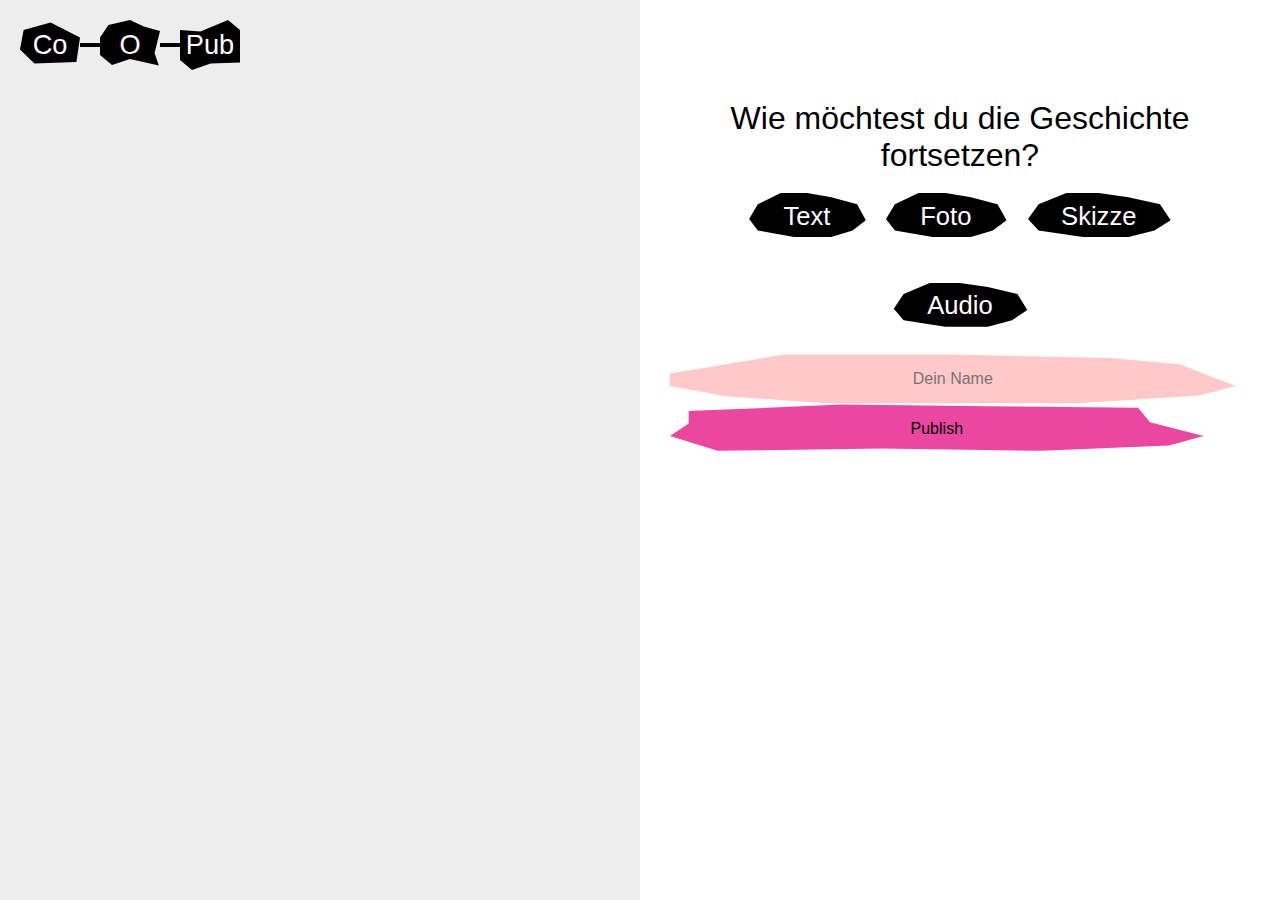
<file: public/index.html>
<!DOCTYPE html>
<html lang="en">

<head>
  <meta charset="UTF-8">
  <meta name="viewport" content="width=device-width, initial-scale=1.0">
  <title>Indiecon Test</title>
  <script src="api-calls.js" defer></script>
  <script src="einträge.js" defer></script>
  <link rel="stylesheet" href="einträge.css">
</head>

<body>

  <div class="logo-container">
    <button class="logo-button form1">Co</button>
    <div class="logo-line"></div>
    <button class="logo-button form2">O</button>
    <div class="logo-line"></div>
    <button class="logo-button form3">Pub</button>
  </div>

  <div class="flexbox-container">

    <div class="storys"></div>


    <div class="tree"></div>

    <div class="main">

      <div class="wahlfeld">
        <label>Wie möchtest du die Geschichte fortsetzen?</label>

        <div class="wahl-buttons">
          <button data-type="text">Text</button>
          <button data-type="image">Foto</button>
          <button data-type="sketch">Skizze</button>
          <button data-type="audio">Audio</button>
        </div>
      </div>

      <input type="text" class="input-name" placeholder="Dein Name">

      <textarea class="textfeld" placeholder="Führe die Geschichte fort..."></textarea>

      <input type="file" class="input-foto" accept="image/*">
      <div class="image-preview"></div>

      <canvas class="skizze-canvas"></canvas>

      <div class="audio-recorder">
        <button class="start-audio">Start Aufnahme</button>
        <button class="stop-audio" disabled>Stop</button>
        <audio controls class="audio-preview"></audio>
      </div>


      <button class="publish">Publish</button>

    </div>
  </div>

</body>


</html>
</file>
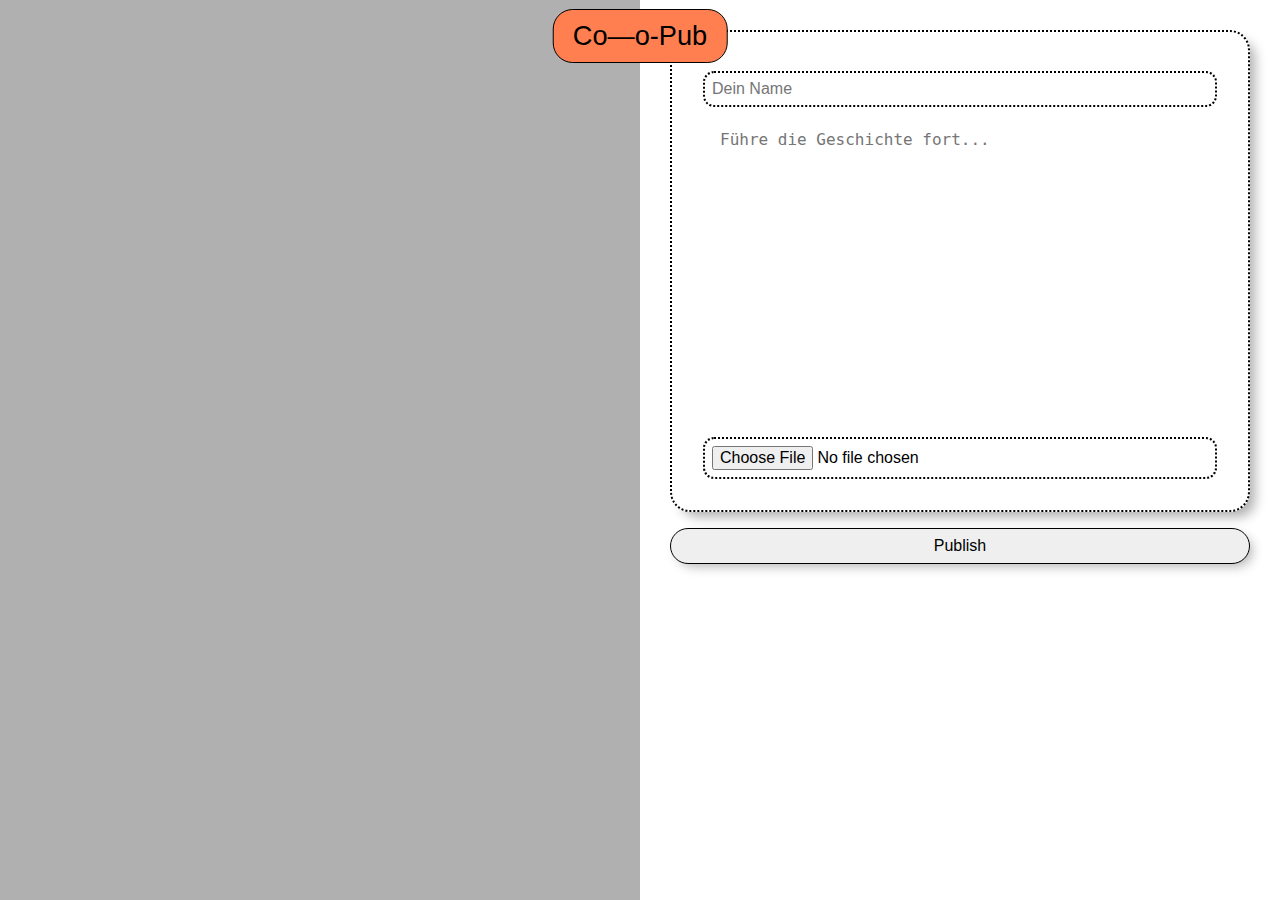
<file: public/Indiecon-website-Einträge-Eva/1/Einträge.html>
<!DOCTYPE html>
<html lang="en">
<head>
    <meta charset="UTF-8">
    <meta name="viewport" content="width=device-width, initial-scale=1.0">
    <title>Einträ<ge-Indiecon></ge-Indiecon></title>
    <link rel="stylesheet" href="einträge.css">
</head>
<body>
    
<button class="logo">Co—o-Pub</button>

<div class="flexbox-container">

    <div class="storys">
    </div>

    <div class="main">
    <div class="textfeld-wrapper">

        <input type="text" class="input-name" placeholder="Dein Name">
        <textarea class="textfeld" placeholder="Führe die Geschichte fort..."></textarea>
        <div class="image-preview"></div>
        <input type="file" class="input-foto" accept="image/*">
    </div>

    <button class="publish">Publish</button>
    </div>


</div>

</body>

<script src="einträge.js" defer></script>

</html>
</file>
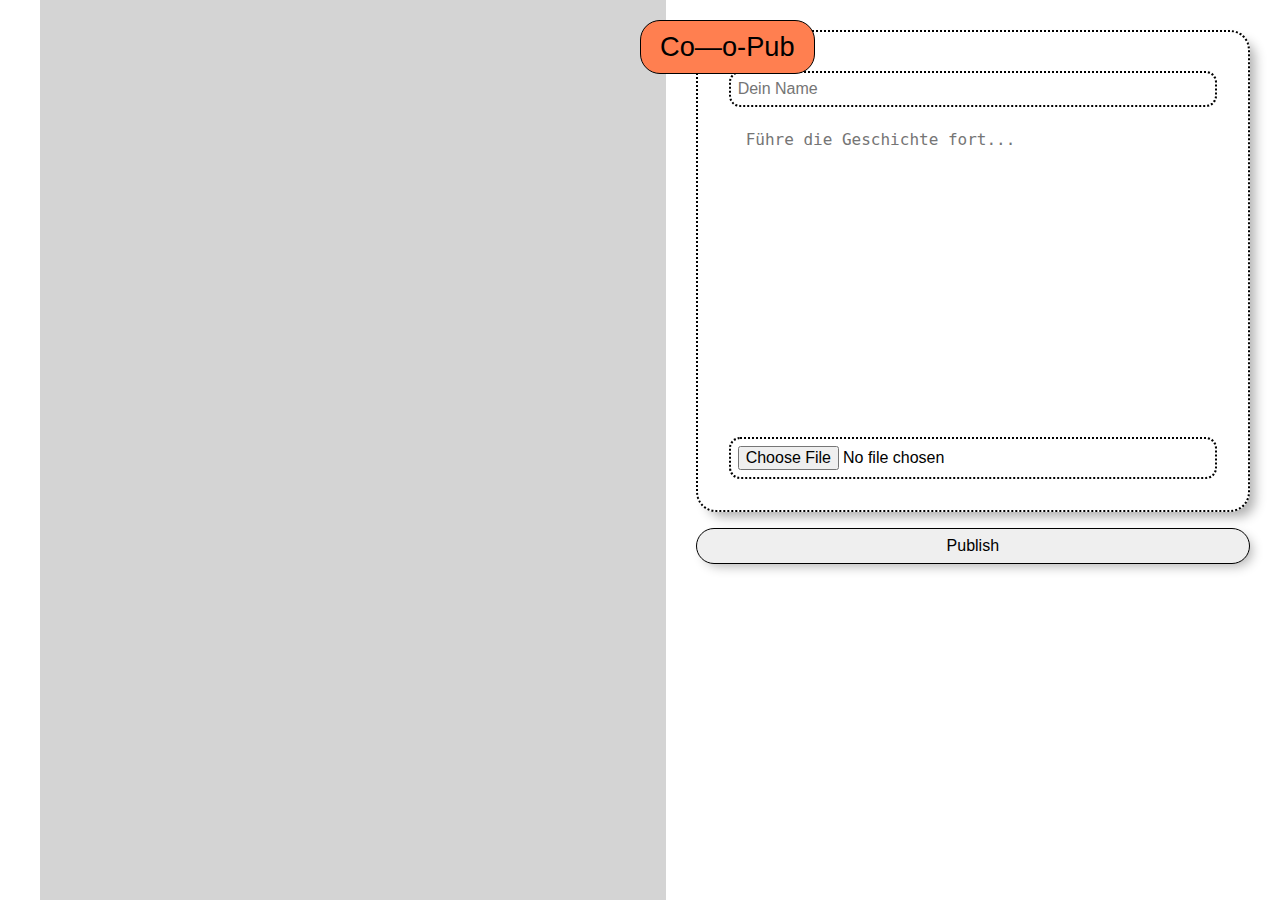
<file: public/Indiecon-website-Einträge-Eva/2/Einträge.html>
<!DOCTYPE html>
<html lang="en">
<head>
    <meta charset="UTF-8">
    <meta name="viewport" content="width=device-width, initial-scale=1.0">
    <title>Einträ<ge-Indiecon></ge-Indiecon></title>
    <link rel="stylesheet" href="einträge.css">
</head>
<body>
    
  <button class="logo">Co—o-Pub</button>
  <div class="flexbox-container">
    <div class="tree"></div>
    <div class="storys"></div>
    <div class="main">
      <div class="textfeld-wrapper">
        <input type="text" class="input-name" placeholder="Dein Name">
        <textarea class="textfeld" placeholder="Führe die Geschichte fort..."></textarea>
        <div class="image-preview"></div>
        <input type="file" class="input-foto" accept="image/*">
      </div>
      <button class="publish">Publish</button>
    </div>
  </div>


</div>

</body>

<script src="einträge.js" defer></script>

</html>
</file>
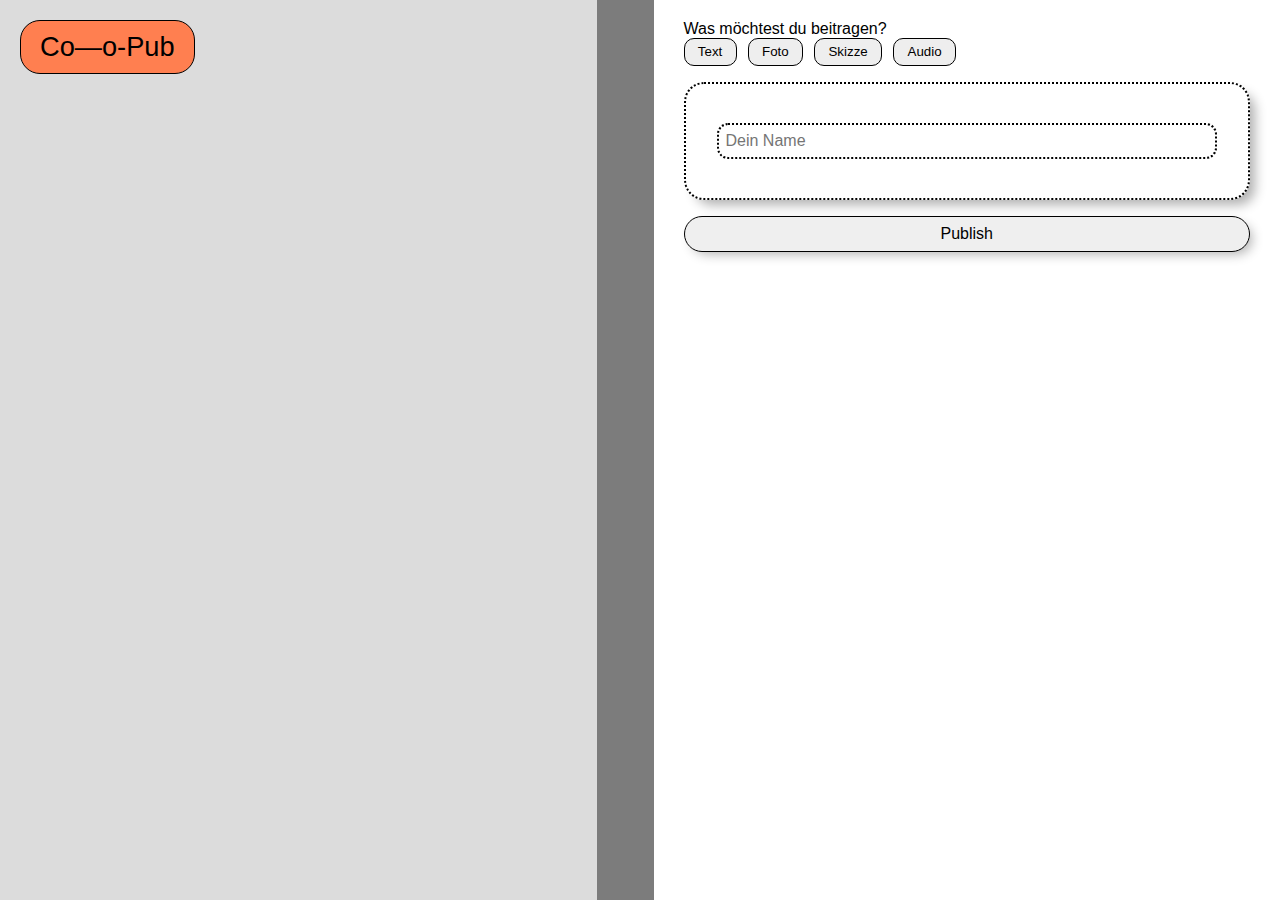
<file: public/Indiecon-website-Einträge-Eva/3/Einträge.html>
<!DOCTYPE html>
<html lang="en">
<head>
    <meta charset="UTF-8">
    <meta name="viewport" content="width=device-width, initial-scale=1.0">
    <title>Einträ<ge-Indiecon></ge-Indiecon></title>
    <link rel="stylesheet" href="einträge.css">
</head>
<body>
    
  <button class="logo">Co—o-Pub</button>
  <div class="flexbox-container">
    <div class="links">
      <div class="storys"></div>
      <div class="footnotes"></div>
    </div>

    <div class="tree"></div>

    <div class="main">
      <div class="wahlfeld">
        <label>Was möchtest du beitragen?</label>
          <div class="wahl-buttons">
            <button data-type="text">Text</button>
            <button data-type="image">Foto</button>
            <button data-type="sketch">Skizze</button>
            <button data-type="audio">Audio</button>
          </div>
    </div>
      <div class="textfeld-wrapper">
        <input type="text" class="input-name" placeholder="Dein Name">
        <canvas class="skizze-canvas" width="400" height="300" ></canvas>
<div class="audio-recorder" >
  <button class="start-audio">Start Aufnahme</button>
  <button class="stop-audio" disabled>Stop</button>
  <audio class="audio-preview"></audio>
</div>
        <textarea class="textfeld" placeholder="Führe die Geschichte fort..."></textarea>
        <div class="image-preview"></div>
        <input type="file" class="input-foto" accept="image/*">
      </div>
      <button class="publish">Publish</button>
    </div>
  </div>

</div>

</body>

<script src="einträge.js" defer></script>

</html>
</file>
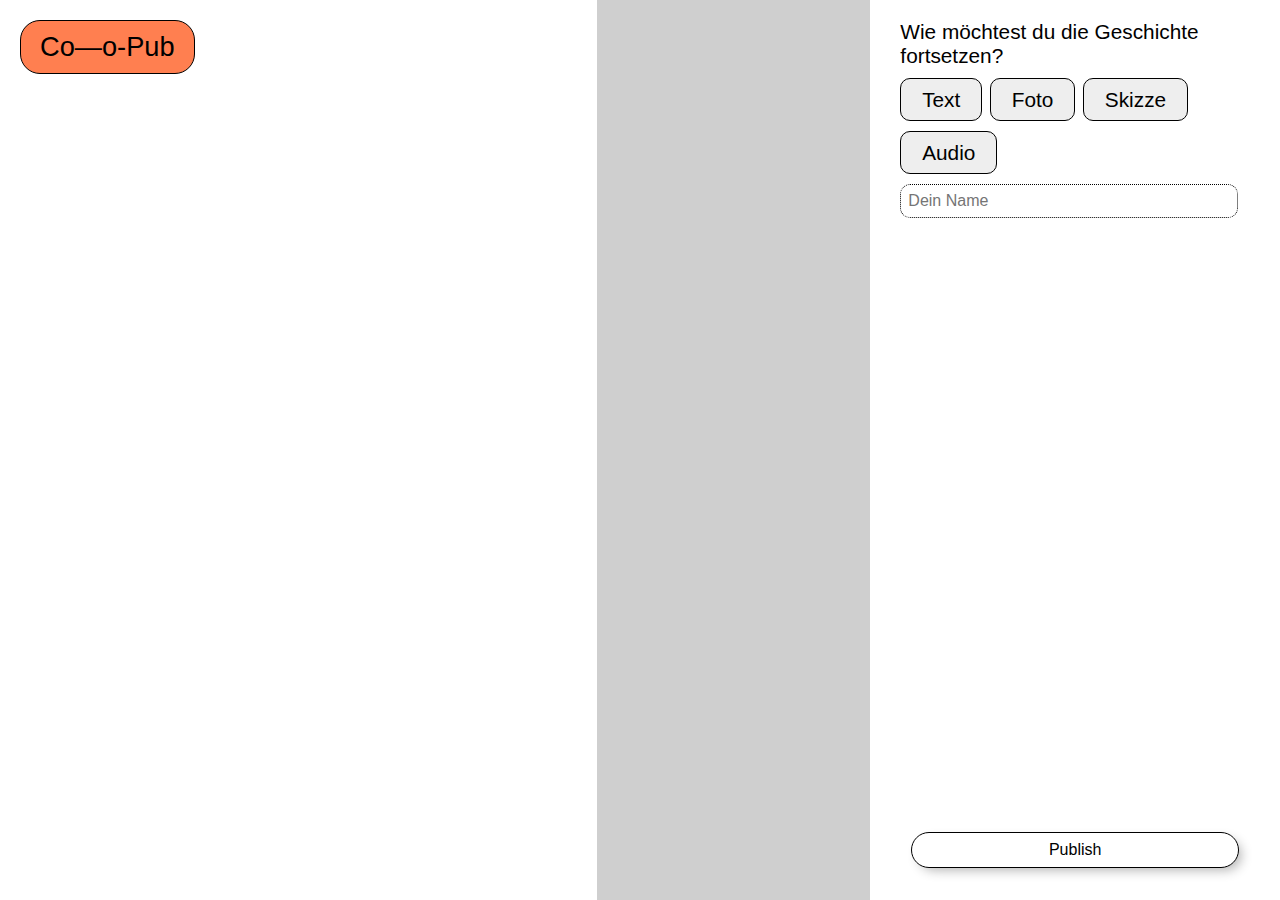
<file: public/Indiecon-website-Einträge-Eva/4-aktuellster stand/Einträge.html>
<!DOCTYPE html>
<html lang="en">
<head>
    <meta charset="UTF-8">
    <meta name="viewport" content="width=device-width, initial-scale=1.0">
    <title>Einträge Indiecon</title>
    <link rel="stylesheet" href="einträge.css">
</head>
<body>
    
<button class="logo">Co—o-Pub</button>
  
  
<div class="flexbox-container">

  <div class="storys"></div>
  <div class="footnotes"></div>


  <div class="tree"></div>

    <div class="main">

      <div class="wahlfeld">
        <label>Wie möchtest du die Geschichte fortsetzen?</label>
        
        <div class="wahl-buttons">
          <button data-type="text">Text</button>
          <button data-type="image">Foto</button>
          <button data-type="sketch">Skizze</button>
          <button data-type="audio">Audio</button>
        </div>
      </div>

      <input type="text" class="input-name" placeholder="Dein Name">

        <textarea class="textfeld" placeholder="Führe die Geschichte fort..."></textarea>

        <input type="file" class="input-foto" accept="image/*">
        <div class="image-preview"></div>
        
        <canvas class="skizze-canvas"></canvas>

        <div class="audio-recorder">
          <button class="start-audio">Start Aufnahme</button>
          <button class="stop-audio" disabled>Stop</button>
          <audio controls class="audio-preview"></audio>
        </div>
        
                                 
      <button class="publish">Publish</button>

    </div>
</div>

</body>

<script src="einträge.js" defer></script>

</html>
</file>
<file: public/einträge.css>
body {
  background-color: #111;
  margin: 0;
  padding: 0;
  height: 100%;
  font-family: sans-serif;
}

.flexbox-container {
  display: flex;
  width: 100%;
  height: 100vh;
  overflow: hidden;
}

.logo-container {
  display: flex;
  gap: 0;
  position: absolute;
  top: 20px;
  left: 20px;
  z-index: 1000;
  align-items: center;
}

.logo-button {
  background: rgb(0, 0, 0);
  color: white;
  padding: 0.3em 0.7em;
  font-size: 1.7rem;
  border: none;
  cursor: pointer;
  height: 50px;
  width: 60px;
  transition: all 0.2s ease;
  position: relative;
  display: flex;
  align-items: center;
  justify-content: center;
}

.logo-button.form1 {
  clip-path: polygon(51% 5%, 100% 35%, 94% 84%, 24% 87%, 0 59%, 6% 20%);
  -webkit-clip-path: polygon(51% 5%, 100% 35%, 94% 84%, 24% 87%, 0 59%, 6% 20%);
}

.logo-button.form2 {
  clip-path: polygon(50% 0%, 73% 13%, 100% 22%, 91% 66%, 98% 91%, 50% 78%, 20% 90%, 0% 70%, 0% 35%, 14% 10%);
  -webkit-clip-path: polygon(50% 0%, 73% 13%, 100% 22%, 91% 66%, 98% 91%, 50% 78%, 20% 90%, 0% 70%, 0% 35%, 14% 10%);
}

.logo-button.form3 {
  clip-path: polygon(34% 23%, 80% 0%, 100% 20%, 100% 85%, 51% 87%, 20% 100%, 0% 80%, 0% 20%);
  -webkit-clip-path: polygon(34% 23%, 80% 0%, 100% 20%, 100% 85%, 51% 87%, 20% 100%, 0% 80%, 0% 20%);
}

.logo-line {
  width: 20px;
  height: 4px;
  background: black;
  margin: 0;
}

.logo-button:hover {
  transform: translateY(-2px);
}

.logo-button:active {
  transform: translateY(0px);
}

.storys {
  width: 50%;
  background-color: #ededed;      
  padding-top: 100px;
  padding-left: 30px;
  padding-right: 30px;
  overflow-y: scroll;
  display: inline;
  gap: 0.3em;
  height: auto;
  font-size: 1.8em;
  padding-bottom: 20px;
}

.story-part {
  display: inline;
  max-height: auto;
  max-width: 100%;
  overflow: scroll;
}

.story-part.blur {
  filter: blur(3px);
  pointer-events: none;
}

.story-part sup {
  margin-right: 0.3em;
}

.image-part {
  display: inline;
  max-height: 1em;
}

.audio-play-btn {
  background: none;
  border: none;
  cursor: pointer;
  color: white;
  font-size: 1em;
  padding: 0;
  display: inline;
}

.main {
  background-color: white;
  width: 50%;
  height: auto;
  padding: 30px;
  padding-top: 100px;
  overflow-y: auto;
  position: relative;
}

.wahlfeld {
  font-size: 2em;
  text-align: center;
}

.wahl-buttons button {
  margin-bottom: -20px;
  padding: 1.5em;
  padding-bottom: 2em;
  padding-top: 1em;
  background: #000000;
  color: white;
  cursor: pointer;
  font-size: 0.8em;
  clip-path: polygon(85.65% 51.4%, 96.04% 42.12%, 88.03% 24.99%, 89.24% 27.57%, 69.01% 21.2%, 50% 17.41%, 29.29% 17.41%, 11.46% 27.57%, 4.7% 40.88%, 11.46% 51.4%, 39.94% 57.28%, 69.01% 57.28%);
}

.input-name {
  padding: 1em;
  font-size: 1rem;
  width: 92%;
  clip-path: polygon(50% 2%, 20.27% 2%, 9.9% 21.31%, 0% 39.75%, 0% 64.7%, 9.9% 85.27%, 27.75% 99.5%, 72.25% 99.5%, 93.5% 83.75%, 100% 64.7%, 90.1% 21.31%, 77.75% 9%);
  background-color: #ffc9c9;
  border: none;
  text-align: center;
}
.input-name:focus {
  outline: none;
}

.textfeld,
.skizze-canvas {
  width: 100%;
  height: 400px;
  border: none;
  resize: none;
  padding: 3em;
  border-radius: 10px;
  font-size: 1rem;
  box-sizing: border-box;
  box-shadow: 0 0 8px rgba(0, 0, 0, 0.3);
  margin-bottom: 0.5em;
  clip-path: polygon(48.12% 4.72%, 22.25% 1.25%, 3.6% 6.48%, 5.02% 30.72%, 0% 63.95%, 9% 80.19%, 9% 98.75%, 36.96% 94.43%, 67.49% 98.75%, 98.02% 94.43%, 95.85% 59.1%, 89.5% 36.03%, 95.85% 11.11%, 73.98% 1.25%);
  background-color: #47ebbf
}

.input-foto,
.audio-recorder {
  width: 100%;
  height: auto;
  border: none;
  resize: none;
  padding: 1em;
  border-radius: 10px;
  box-sizing: border-box;
  box-shadow: 0 0 8px rgba(0, 0, 0, 0.3);
  margin-bottom: 0.5em;
}

.image-preview img {
  max-width: 100%;
  max-height: 200px;
  border-radius: 10px;
  margin-top: 0.5em;
  box-shadow: 0 0 8px rgba(0, 0, 0, 0.3);
}

.audio-preview {
  margin-top: 1em;
  border-radius: 20px;
}

.textfeld,
.input-foto,
.skizze-canvas,
.audio-recorder {
  display: none;
}

.publish {
  padding: 1em;
  font-size: 1rem;
  width: 92%;
  border: none;
  clip-path: polygon(63.5% 5.73%, 32.22% 2%, 3.51% 15.05%, 3.51% 40%, 0% 64.7%, 8.92% 94.5%, 39.68% 89.88%, 69.47% 94.5%, 93.5% 83.75%, 100% 64.7%, 89.95% 37.52%, 87.73% 8.62%);
  background-color: #eb47a1
}
</file>
<file: public/Indiecon-website-Einträge-Eva/1/einträge.css>
body {
    background-color: #111;
    margin: 0;
    padding: 0;
    height: 100%;
  }

button.logo {
    background: coral;
    padding: 0.3em 0.7em;
    font-size: 1.7rem;
    border: solid 1px black;
    border-radius: 20px;
    cursor: pointer;
    z-index: 1000;
    height: 6vh;
    position: absolute;
    top: 1%;
    left: 50%;
    transform: translate(-50%);
}


.flexbox-container {
  display: flex;
  width: 100%;
  height: 100vh;
  overflow: hidden;
}

.storys {
  background-color: rgb(176, 176, 176);
  width: 50%;
  height: auto;
  padding: 30px;
  z-index: 0;
  overflow-y: auto;
}

.main {
  background-color:  rgb(255, 255, 255);
  width: 50%;
  height: auto;
  padding: 30px;
  z-index: 0;
  overflow-y: auto;
}


.textfeld-wrapper {
  display: flex;
  flex-direction: column;
  gap: 0.5em;
  border: 2px dotted black;
  border-radius: 20px;
  padding: 2em;
  background-color: #ffffff;
  box-shadow: 8px 8px 12px -3px rgba(0,0,0,0.31);
}

.textfeld {
  width: 100%;
  height: 300px;
  border: none;
  resize: none;
  padding: 1em;
  border-radius: 10px;
  font-size: 1rem;
  box-sizing: border-box;
}


.publish {
  margin-top: 1em;
  padding: 0.5em 1.2em;
  font-size: 1rem;
  border-radius: 20px;
  border: solid 1px black;
  width: 100%;
  box-shadow: 5px 5px 12px -3px rgba(0,0,0,0.31);
}

.story-entry {
  background-color: white;
  border: 1px solid black;
  padding: 1em;
  border-radius: 15px;
  margin-bottom: 1em;
  box-shadow: 3px 3px 8px rgba(0,0,0,0.2);
  font-size: 1rem;
  white-space: pre-wrap; /* Zeilenumbrüche beibehalten */
}

.story-entry.blur {
  filter: blur(5px);
  pointer-events: none; /* optional: verhindert Interaktion */
}

.input-name, .input-foto {
  margin-top: 0.5em;
  padding: 0.5em;
  font-size: 1rem;
  border-radius: 10px;
  border: none;
  outline: dotted 2px black;
  outline-offset: -1px;
  width: 100%;
  box-sizing: border-box;
}

.entry-image {
  max-width: 100%;
  height: auto;
  border-radius: 10px;
  margin-bottom: 0.5em;
}

.image-preview img {
  max-width: 100%;
  max-height: 150px;
  border-radius: 10px;
  margin-top: 0.5em;
  box-shadow: 0 0 8px rgba(0,0,0,0.3);
}
</file>
<file: public/Indiecon-website-Einträge-Eva/2/einträge.css>
body {
      background-color: #111;
      margin: 0;
      padding: 0;
      height: 100%;
    }
    button.logo {
      background: coral;
      padding: 0.3em 0.7em;
      font-size: 1.7rem;
      border: solid 1px black;
      border-radius: 20px;
      cursor: pointer;
      z-index: 1000;
      height: 6vh;
      position: absolute;
      top: 20px;
      left: 50%;
    }
    .flexbox-container {
      display: flex;
      width: 100%;
      height: 100vh;
      overflow: hidden;
    }

    .tree {
      position: relative;
      padding: 20px;
      overflow-y: auto;
      background-color: #ffffff;
    }

    .knoten {
      width: 20px;
      height: 20px;
      background-color: currentColor;
      border-radius: 50%;
      margin: 0 auto;
      position: relative;
      z-index: 2;
    }

    .knoten[data-user] {
      border: 3px solid currentColor;
    }

    .linie {
      width: 2px;
      background-color: black;
      height: 40px;
      margin: 0 auto;
    }

    .storys {
      background-color: rgb(212, 212, 212);
      width: 43.8%;
      height: auto;
      padding: 70px;
      overflow-y: auto;
      font-size: 1.8rem;
      font-family: sans-serif;
      white-space: pre-wrap;
    }
    .main {
      background-color: white;
      width: 50%;
      height: auto;
      padding: 30px;
      overflow-y: auto;
    }
    .textfeld-wrapper {
      display: flex;
      flex-direction: column;
      gap: 0.5em;
      border: 2px dotted black;
      border-radius: 20px;
      padding: 2em;
      background-color: #ffffff;
      box-shadow: 8px 8px 12px -3px rgba(0, 0, 0, 0.31);
    }
    .textfeld {
      width: 100%;
      height: 300px;
      border: none;
      resize: none;
      padding: 1em;
      border-radius: 10px;
      font-size: 1rem;
      box-sizing: border-box;
    }
    .publish {
      margin-top: 1em;
      padding: 0.5em 1.2em;
      font-size: 1rem;
      border-radius: 20px;
      border: solid 1px black;
      width: 100%;
      box-shadow: 5px 5px 12px -3px rgba(0, 0, 0, 0.31);
    }
    .story-part {
      display: inline;
      transition: filter 0.3s ease;
    }
    .story-part.blur {
      filter: blur(5px);
      pointer-events: none;
    }
    .image-part {
      display: block;
      max-width: 100%;
      margin: 1em 0;
      border-radius: 10px;
      box-shadow: 0 0 8px rgba(0, 0, 0, 0.3);
    }
    .input-name, .input-foto {
      margin-top: 0.5em;
      padding: 0.5em;
      font-size: 1rem;
      border-radius: 10px;
      border: none;
      outline: dotted 2px black;
      outline-offset: -1px;
      width: 100%;
      box-sizing: border-box;
    }
    .image-preview img {
      max-width: 100%;
      max-height: 150px;
      border-radius: 10px;
      margin-top: 0.5em;
      box-shadow: 0 0 8px rgba(0, 0, 0, 0.3);
    }
</file>
<file: public/Indiecon-website-Einträge-Eva/3/einträge.css>
body {
      background-color: #111;
      margin: 0;
      padding: 0;
      height: 100%;
      font-family: sans-serif;
    }
    button.logo {
      background: coral;
      padding: 0.3em 0.7em;
      font-size: 1.7rem;
      border: solid 1px black;
      border-radius: 20px;
      cursor: pointer;
      z-index: 1000;
      height: 6vh;
      position: absolute;
      top: 20px;
      left: 20px;
    }

    .flexbox-container {
      display: flex;
      width: 100%;
      height: 100vh;
      overflow: hidden;
    }

    .tree {
      position: relative;
      padding: 20px;
      overflow-y: auto;
      background-color: #7c7c7c;
      width: 1.5%;
    }

    .knoten {
      width: 20px;
      height: 20px;
      background-color: currentColor;
      border-radius: 50%;
      position: relative;
      z-index: 2;
    }

    .linie {
      width: 2px;
      background-color: black;
      height: 40px;
      margin: 0 auto;
    }

    .links{
      width: 50%;
      background-color: #dcdcdc;      
      padding-top: 100px;
      padding-left: 30px;
  
}

    .storys {
      display:inline;
      gap: 0.3em;
      height: auto;
      line-height: 1.5;
      background-color: #dcdcdc;
    }

    .main {
      background-color: white;
      width: 50%;
      height: auto;
      padding: 30px;
      padding-top: 20px;
      overflow-y: auto;
    }
    .textfeld-wrapper {
      display: flex;
      flex-direction: column;
      gap: 0.5em;
      border: 2px dotted black;
      border-radius: 20px;
      padding: 2em;
      background-color: #ffffff;
      box-shadow: 8px 8px 12px -3px rgba(0, 0, 0, 0.31);
    }
    .textfeld {
      width: 100%;
      height: 300px;
      border: none;
      resize: none;
      padding: 1em;
      border-radius: 10px;
      font-size: 1rem;
      box-sizing: border-box;
    }
    .publish {
      margin-top: 1em;
      padding: 0.5em 1.2em;
      font-size: 1rem;
      border-radius: 20px;
      border: solid 1px black;
      width: 100%;
      box-shadow: 5px 5px 12px -3px rgba(0, 0, 0, 0.31);
    }
.story-part {
  display: inline-block;
  vertical-align: middle;
  max-height: 2em;
  max-width: 100%;
  overflow: hidden;
}


    .story-part.blur {
      filter: blur(0.5px);
      pointer-events: none;
    }
    .image-part {
      display: block;
      max-width: 10%;
    }
    .input-name, .input-foto {
      margin-top: 0.5em;
      padding: 0.5em;
      font-size: 1rem;
      border-radius: 10px;
      border: none;
      outline: dotted 2px black;
      outline-offset: -1px;
      width: 100%;
      box-sizing: border-box;
    }
    .image-preview img {
      max-width: 100%;
      max-height: 150px;
      border-radius: 10px;
      margin-top: 0.5em;
      box-shadow: 0 0 8px rgba(0, 0, 0, 0.3);
    }

    .wahlfeld {
  margin-bottom: 1em;
}
.wahl-buttons button {
  margin-right: 0.5em;
  padding: 0.4em 1em;
  border-radius: 10px;
  border: 1px solid black;
  background: #eee;
  cursor: pointer;
}
.skizze-canvas {
    box-sizing: border-box;
}

.textfeld,
.input-foto,
.skizze-canvas,
.audio-recorder {
  display: none;
}


.audio-play-btn {
  background: none;
  border: none;
  cursor: pointer;
  color: white;
  font-size: 1em;
  padding: 0;
}

.footnotes {
  margin-top: 2em;
  font-size: 0.8em;
  color: #333;
  display: flex;
  background-color: #dddddd;
  gap: 1em;
}

.story-part sup {
  margin-right: 0.3em;
}
</file>
<file: public/Indiecon-website-Einträge-Eva/4-aktuellster stand/einträge.css>
body {
  background-color: #111;
  margin: 0;
  padding: 0;
  height: 100%;
  font-family: sans-serif;
}

.flexbox-container {
  display: flex;
  width: 100%;
  height: 100vh;
  overflow: hidden;
}

button.logo {
  background: coral;
  padding: 0.3em 0.7em;
  font-size: 1.7rem;
  border: solid 1px black;
  border-radius: 20px;
  cursor: pointer;
  z-index: 1000;
  height: 6vh;
  position: absolute;
  top: 20px;
  left: 20px;
}

.storys {
  width: 30%;
  background-color: #ffffff;      
  padding-top: 80px;
  padding-left: 30px;
  padding-right: 30px;
  overflow-y: scroll;
  display:inline;
  gap: 0.3em;
  height: auto;
  background-color: #ffffff;
}

.story-part {
  display: inline;
  max-height: auto;
  max-width: 100%;
  overflow: scroll;
}

.story-part.blur {
  filter: blur(2px);
  pointer-events: none;
}

.story-part sup {
  margin-right: 0.3em;
}

.image-part {
  display: inline;
  max-height: 1em;
}

.audio-play-btn {
  background: none;
  border: none;
  cursor: pointer;
  color: white;
  font-size: 1em;
  padding: 0;
  display: inline;
}


.footnotes {
  width: 15%; 
  padding-top: 20px;
  padding-left: 1%;
  background-color: #ffffff;
  font-size: 0.8em;
  gap: 1em;
  line-height: 1.5em;
}

.tree {
  position: relative;
  padding: 20px;
  overflow-y: auto;
  background-color: #cfcfcf;
  width: 20%;
}

.knoten {
  width: 20px;
  height: 20px;
  background-color: currentColor;
  border-radius: 50%;
  z-index: 2;
  margin: 0 auto;
}

.linie {
  width: 2px;
  background-color: black;
  height: 40px;
  margin: 0 auto;
}

.main {
  background-color: white;
  width: 30%;
  height: auto;
  padding: 30px;
  padding-top: 20px;
  overflow-y: auto;
  position: relative;
}

.wahlfeld {
  margin-bottom: 0.5em;
  font-size: 1.3em;
}

.wahl-buttons button {
  margin-right: 0.1em;
  margin-top: 0.5em;;
  padding: 0.4em 1em;
  border-radius: 10px;
  border: 1px solid black;
  background: #eee;
  cursor: pointer;
  font-size: 1em;
}
.input-name {
  margin-bottom: 1em;
  padding: 0.5em;
  font-size: 1rem;
  border-radius: 10px;
  border: none;
  outline: dotted 1.5px black;
  outline-offset: -1px;
  width: 92%;
}

.textfeld, .skizze-canvas {
  width: 100%;
  height: 300px;
  border: none;
  resize: none;
  padding: 1em;
  border-radius: 10px;
  font-size: 1rem;
  box-sizing: border-box;
  box-shadow: 0 0 8px rgba(0, 0, 0, 0.3);
  margin-bottom: 0.5em;
}

.input-foto, .audio-recorder {
  width: 100%;
  height: auto;
  border: none;
  resize: none;
  padding: 1em;
  border-radius: 10px;
  box-sizing: border-box;
  box-shadow: 0 0 8px rgba(0, 0, 0, 0.3);
  margin-bottom: 0.5em;
}

.image-preview img {
  max-width: 100%;
  max-height: 200px;
  border-radius: 10px;
  margin-top: 0.5em;
  box-shadow: 0 0 8px rgba(0, 0, 0, 0.3);
}

.audio-preview{
  margin-top: 1em;
  border-radius: 20px;
}

.textfeld,
.input-foto,
.skizze-canvas,
.audio-recorder {
  display: none;
}

.publish {
  position: absolute;
  bottom: 2em;
  left: 1em;
  right: 1em;
  margin: 0 auto;
  width: 80%;
  padding: 0.5em 1.2em;
  font-size: 1rem;
  border-radius: 20px;
  border: solid 1px black;
  box-shadow: 5px 5px 12px -3px rgba(0, 0, 0, 0.31);
  background: white;
}
</file>
